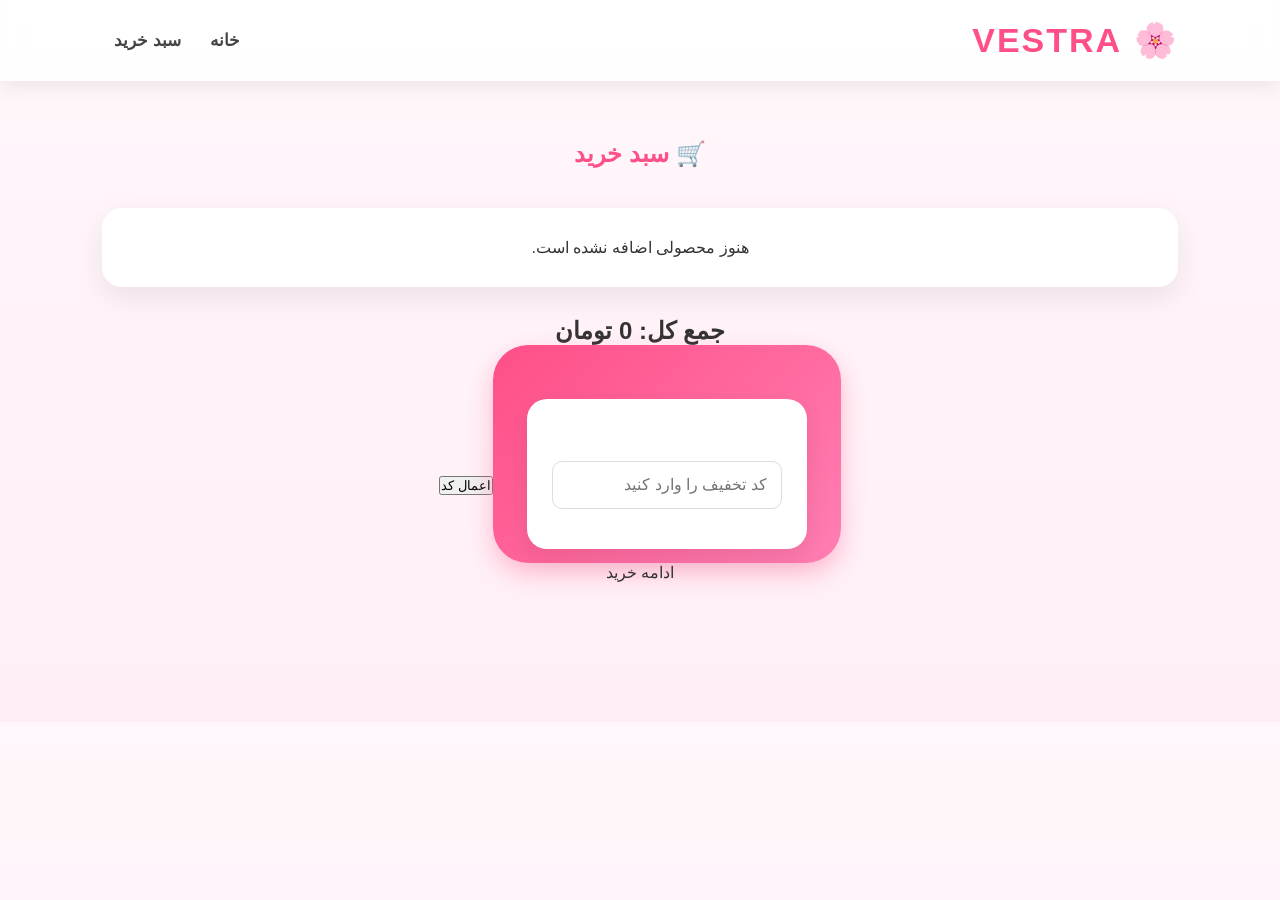
<file: cart.html>
<!DOCTYPE html>
<html lang="fa" dir="rtl">

<head>

<meta charset="UTF-8">

<meta name="viewport" content="width=device-width, initial-scale=1.0">

<title>سبد خرید | Vestra</title>

<link rel="stylesheet" href="style.css">

</head>

<body>

<header>

<div class="logo">🌸 VESTRA</div>

<nav>

<a href="index.html">خانه</a>

<a href="cart.html">سبد خرید</a>

</nav>

</header>

<section class="cart-page">

<h1>🛒 سبد خرید</h1>

<div id="cart-items">

<p>هنوز محصولی اضافه نشده است.</p>

</div>

<h2>

جمع کل:

<span id="total">

0

</span>

تومان

</h2>

<button class="btn">
<div class="coupon-box">

<h3>کد تخفیف</h3>

<input id="coupon" type="text" placeholder="کد تخفیف را وارد کنید">

<button onclick="applyCoupon()">اعمال کد</button>

<p id="coupon-message"></p>

</div>
ادامه خرید

</button>

</section>

<script src="script.js"></script>

</body>

</html>
</file>
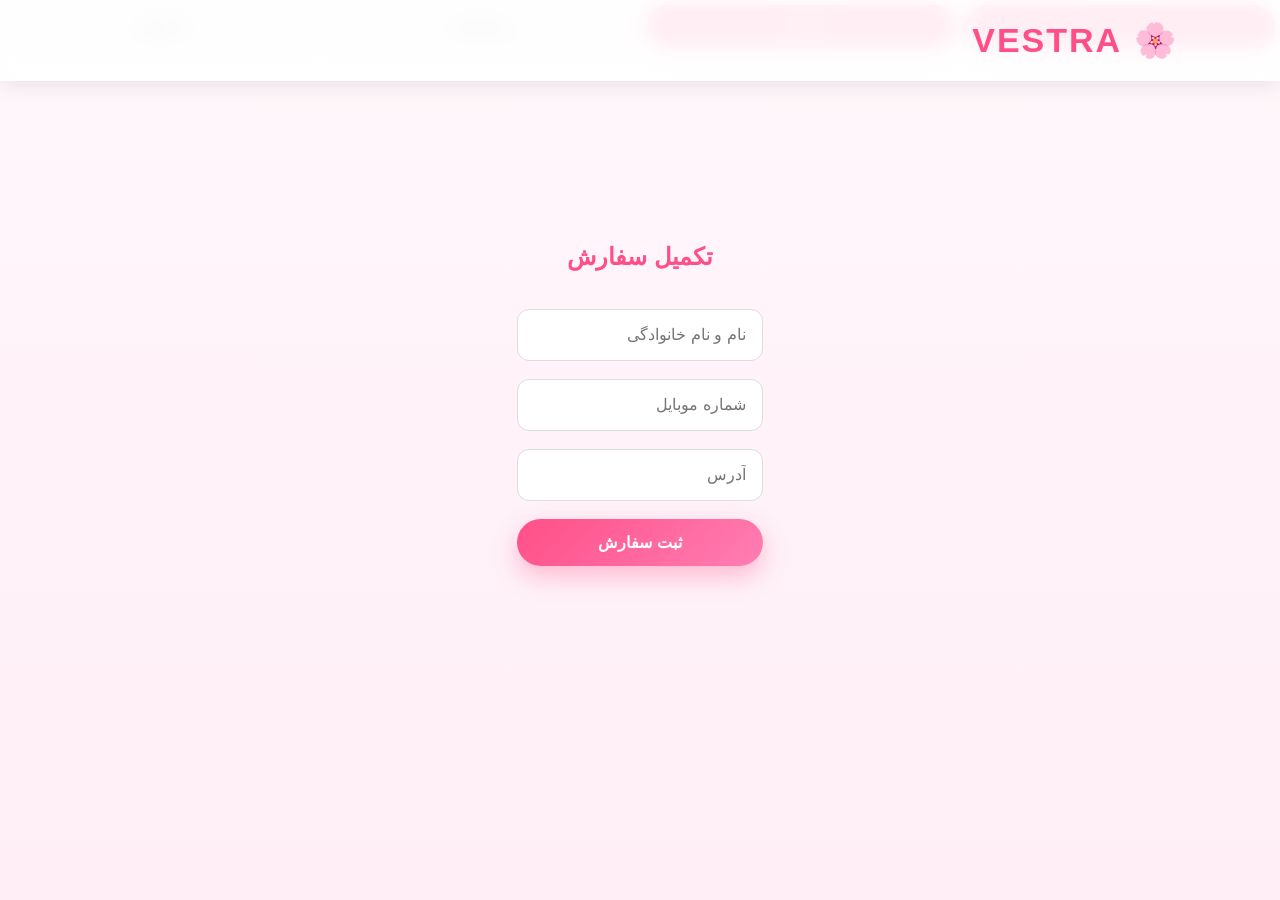
<file: checkout.html>
<div class="progress">

<div class="step active">سبد خرید</div>

<div class="step active">اطلاعات</div>

<div class="step">پرداخت</div>

<div class="step">تکمیل</div>

</div><!DOCTYPE html>
<html lang="fa" dir="rtl">

<head>

<meta charset="UTF-8">

<meta name="viewport" content="width=device-width, initial-scale=1.0">

<title>پرداخت | VESTRA</title>

<link rel="stylesheet" href="style.css">

</head>

<body>

<header>

<div class="logo">🌸 VESTRA</div>

</header>

<section class="login-page">

<h1>تکمیل سفارش</h1>

<input placeholder="نام و نام خانوادگی">

<input placeholder="شماره موبایل">

<input placeholder="آدرس">

<button class="btn">

ثبت سفارش

</button>

</section>

</body>

</html>
</file>
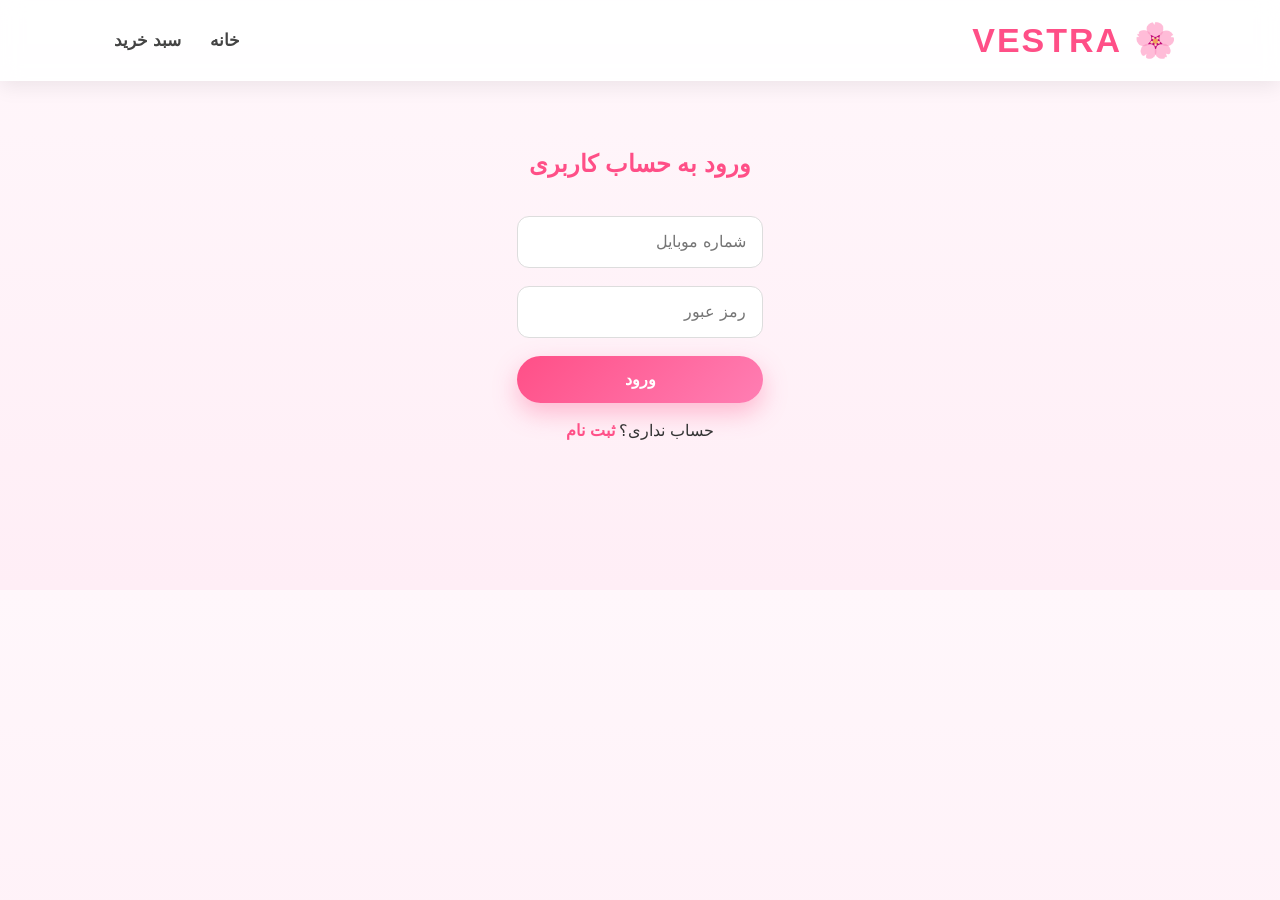
<file: login.html>
<!DOCTYPE html>
<html lang="fa" dir="rtl">

<head>

<meta charset="UTF-8">

<meta name="viewport" content="width=device-width, initial-scale=1.0">

<title>ورود | VESTRA</title>

<link rel="stylesheet" href="style.css">

</head>

<body>

<header>

<div class="logo">🌸 VESTRA</div>

<nav>

<a href="index.html">خانه</a>

<a href="cart.html">سبد خرید</a>

</nav>

</header>

<section class="login-page">

<h1>ورود به حساب کاربری</h1>

<input type="text" placeholder="شماره موبایل">

<input type="password" placeholder="رمز عبور">

<button class="btn">

ورود

</button>

<p>

حساب نداری؟

<a href="#">ثبت نام</a>

</p>

</section>

</body>

</html>
</file>
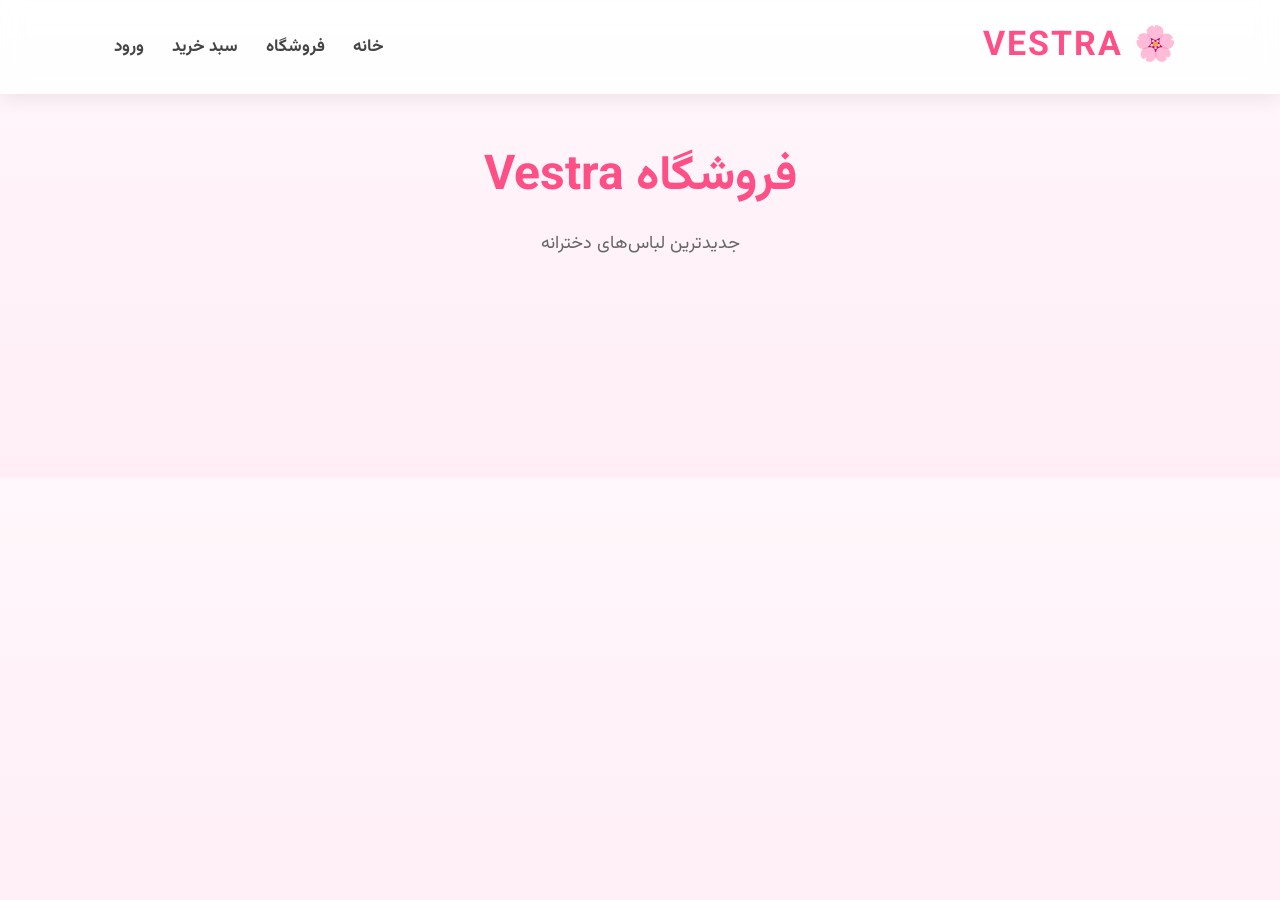
<file: shop.html>
<!DOCTYPE html>
<html lang="fa" dir="rtl">
<head>
<meta charset="UTF-8">
<meta name="viewport" content="width=device-width, initial-scale=1.0">
<title>فروشگاه | VESTRA</title>

<link rel="stylesheet" href="style.css">

<link rel="preconnect" href="https://fonts.googleapis.com">
<link rel="preconnect" href="https://fonts.gstatic.com" crossorigin>

<link href="https://fonts.googleapis.com/css2?family=Vazirmatn:wght@300;400;600;700&display=swap" rel="stylesheet">

</head>

<body>

<header>

<div class="logo">🌸 VESTRA</div>

<nav>

<a href="index.html">خانه</a>

<a href="shop.html">فروشگاه</a>

<a href="cart.html">سبد خرید</a>

<a href="login.html">ورود</a>

</nav>

</header>

<section class="shop-title">

<h1>فروشگاه Vestra</h1>

<p>جدیدترین لباس‌های دخترانه</p>

</section>

<section class="products">

<!-- محصولات اینجا قرار می‌گیرند -->

</section>

<script src="script.js"></script>

</body>
</html>
</file>
<file: style.css>
*{
margin:0;
padding:0;
box-sizing:border-box;
}

body{
font-family:Tahoma,sans-serif;
background:#0f0f0f;
color:#fff;
}

header{
position:fixed;
top:0;
left:0;
width:100%;
display:flex;
justify-content:space-between;
align-items:center;
padding:20px 8%;
background:rgba(0,0,0,.6);
backdrop-filter:blur(10px);
z-index:999;
}

.logo{
font-size:32px;
font-weight:bold;
color:#d4af37;
letter-spacing:2px;
}

nav a{
color:#fff;
text-decoration:none;
margin:0 12px;
font-size:17px;
transition:.3s;
}

nav a:hover{
color:#d4af37;
}

.hero{
height:100vh;
display:flex;
justify-content:center;
align-items:center;
flex-direction:column;
text-align:center;
background:linear-gradient(rgba(0,0,0,.5),rgba(0,0,0,.5)),url('https://images.unsplash.com/photo-1496747611176-843222e1e57c?w=1600') center/cover;
}

.hero h1{
font-size:60px;
margin-bottom:20px;
}

.hero p{
font-size:22px;
margin-bottom:30px;
}

.btn{
padding:15px 40px;
background:#d4af37;
color:#000;
text-decoration:none;
border-radius:40px;
font-weight:bold;
}

.products{
padding:80px 8%;
display:grid;
grid-template-columns:repeat(auto-fit,minmax(250px,1fr));
gap:25px;
}

.card{
background:#1a1a1a;
border-radius:15px;
overflow:hidden;
transition:.3s;
}

.card:hover{
transform:translateY(-8px);
}

.card img{
width:100%;
height:320px;
object-fit:cover;
}

.card h3,.card p{
padding:15px;
}

.card button{
margin:15px;
width:calc(100% - 30px);
padding:12px;
background:#d4af37;
border:none;
font-weight:bold;
cursor:pointer;
border-radius:8px;
}

footer{
padding:40px;
text-align:center;
background:#000;
}html{
scroll-behavior:smooth;
}

body{
background:linear-gradient(180deg,#fff7fb,#ffeef6);
color:#333;
}

header{
background:rgba(255,255,255,.9);
box-shadow:0 5px 20px rgba(0,0,0,.08);
}

.logo{
color:#ff4f87;
}

nav a{
color:#444;
font-weight:bold;
}

nav a:hover{
color:#ff4f87;
}

.btn{
background:#ff4f87;
color:#fff;
transition:.3s;
}

.btn:hover{
transform:scale(1.05);
}

.card{
background:#fff;
box-shadow:0 10px 30px rgba(0,0,0,.08);
}

.card button{
background:#ff4f87;
color:white;
border-radius:30px;
}

.card button:hover{
opacity:.9;
}.header-icons{
display:flex;
gap:18px;
font-size:24px;
cursor:pointer;
}

.header-icons span{
transition:.3s;
}

.header-icons span:hover{
transform:scale(1.2);
color:#ff4f87;
}

.logo{
display:flex;
align-items:center;
gap:10px;
font-size:34px;
font-weight:bold;
}

header{
border-bottom:1px solid rgba(255,255,255,.15);
}.collection{
padding:90px 8%;
text-align:center;
}

.collection h2{
font-size:42px;
color:#ff4f87;
margin-bottom:15px;
}

.collection p{
margin-bottom:50px;
font-size:18px;
color:#666;
}

.collection-box{
display:grid;
grid-template-columns:repeat(auto-fit,minmax(280px,1fr));
gap:30px;
}

.item{
background:white;
border-radius:25px;
overflow:hidden;
box-shadow:0 15px 35px rgba(0,0,0,.08);
transition:.4s;
}

.item:hover{
transform:translateY(-10px);
}

.item img{
width:100%;
height:360px;
object-fit:cover;
}

.item h3{
margin:15px 0 10px;
}

.item span{
display:block;
color:#ff4f87;
font-weight:bold;
margin-bottom:15px;
}

.item button{
margin-bottom:20px;
padding:12px 30px;
border:none;
background:#ff4f87;
color:white;
border-radius:30px;
cursor:pointer;
font-size:16px;
}.hero{
position:relative;
height:100vh;
overflow:hidden;
}

.slide{
position:absolute;
width:100%;
height:100%;
display:flex;
justify-content:center;
align-items:center;
flex-direction:column;
opacity:0;
transition:1s;
background-size:cover;
background-position:center;
text-align:center;
}

.slide:nth-child(1){
background-image:url("https://images.unsplash.com/photo-1496747611176-843222e1e57c?w=1600");
}

.slide:nth-child(2){
background-image:url("https://images.unsplash.com/photo-1483985988355-763728e1935b?w=1600");
}

.slide:nth-child(3){
background-image:url("https://images.unsplash.com/photo-1515886657613-9f3515b0c78f?w=1600");
}

.slide::before{
content:"";
position:absolute;
inset:0;
background:rgba(0,0,0,.45);
}

.slide h1,
.slide p,
.slide a{
position:relative;
z-index:2;
color:white;
}

.active{
opacity:1;
}.cart-icon{

position:relative;

font-size:28px;

cursor:pointer;

}

#cart-count{

position:absolute;

top:-8px;

right:-10px;

background:#ff4f87;

color:white;

width:20px;

height:20px;

border-radius:50%;

display:flex;

align-items:center;

justify-content:center;

font-size:12px;

font-weight:bold;

}

.add-cart{

transition:.3s;

}

.add-cart:hover{

transform:scale(1.05);

}.menu-btn{

display:none;

font-size:34px;

cursor:pointer;

color:#ff4f87;

}

@media(max-width:768px){

nav{

position:fixed;

top:80px;

right:-100%;

width:240px;

height:100vh;

background:white;

display:flex;

flex-direction:column;

padding:30px;

gap:20px;

transition:.4s;

box-shadow:-10px 0 20px rgba(0,0,0,.1);

}

nav.active{

right:0;

}

.menu-btn{

display:block;

}

}.favorite{

position:absolute;

top:15px;

left:15px;

width:42px;

height:42px;

border-radius:50%;

background:white;

display:flex;

justify-content:center;

align-items:center;

font-size:22px;

cursor:pointer;

box-shadow:0 5px 15px rgba(0,0,0,.15);

transition:.3s;

}

.favorite:hover{

transform:scale(1.15);

}

.favorite.active{

background:#ff4f87;

color:white;

}

.card{

position:relative;

}.search-box{

padding:40px;

text-align:center;

}

.search-box input{

width:90%;

max-width:500px;

padding:16px;

font-size:18px;

border-radius:35px;

border:none;

box-shadow:0 8px 20px rgba(0,0,0,.12);

outline:none;

}.whatsapp{

position:fixed;

bottom:25px;

left:20px;

width:60px;

height:60px;

background:#25D366;

border-radius:50%;

display:flex;

justify-content:center;

align-items:center;

font-size:30px;

text-decoration:none;

color:white;

box-shadow:0 10px 25px rgba(0,0,0,.25);

z-index:999;

transition:.3s;

}

.whatsapp:hover{

transform:scale(1.12);

}

#topBtn{

position:fixed;

bottom:100px;

left:25px;

width:55px;

height:55px;

border:none;

border-radius:50%;

background:#ff4f87;

color:white;

font-size:22px;

cursor:pointer;

display:none;

box-shadow:0 10px 25px rgba(0,0,0,.25);

z-index:999;

}.badge{

position:absolute;

top:15px;

right:15px;

background:#ff4f87;

color:white;

padding:6px 14px;

border-radius:25px;

font-size:13px;

font-weight:bold;

}

.sale{

background:#ff9800;

}

.stars{

margin:10px;

font-size:20px;

color:#FFD700;

}#toast{

position:fixed;

bottom:30px;

right:30px;

background:#222;

color:white;

padding:15px 25px;

border-radius:10px;

opacity:0;

transition:.4s;

z-index:9999;

}

#toast.show{

opacity:1;

}.filter{

display:flex;

justify-content:center;

gap:15px;

margin:40px 0;

flex-wrap:wrap;

}

.filter-btn{

padding:12px 25px;

border:none;

border-radius:30px;

background:white;

cursor:pointer;

font-weight:bold;

transition:.3s;

box-shadow:0 5px 15px rgba(0,0,0,.1);

}

.filter-btn.active{

background:#ff4f87;

color:white;
.modal{

display:none;

position:fixed;

top:0;

left:0;

width:100%;

height:100%;

background:rgba(0,0,0,.7);

justify-content:center;

align-items:center;

z-index:9999;

}

.modal-content{

background:white;

padding:25px;

border-radius:20px;

width:90%;

max-width:420px;

text-align:center;

position:relative;

animation:zoom .3s;

}

.modal-content img{

width:100%;

border-radius:15px;

margin-bottom:20px;

}

.close{

position:absolute;

top:15px;

right:20px;

font-size:30px;

cursor:pointer;

}

@keyframes zoom{

from{

transform:scale(.7);

opacity:0;

}

to{

transform:scale(1);

opacity:1;

}

}
}.options{
margin:20px 0;
text-align:right;
}

.sizes{
display:flex;
gap:10px;
margin:15px 0;
}

.sizes button{

padding:10px 18px;

border:none;

border-radius:10px;

background:#f5f5f5;

cursor:pointer;

transition:.3s;

}

.sizes button:hover{

background:#ff4f87;

color:white;

}

.colors{

display:flex;

gap:12px;

margin-top:15px;

}

.color{

width:32px;

height:32px;

border-radius:50%;

cursor:pointer;

border:2px solid #ddd;

}

.pink{

background:#ff4f87;

}

.black{

background:#222;

}

.white{

background:white;

}.footer{

display:grid;

grid-template-columns:repeat(auto-fit,minmax(250px,1fr));

gap:40px;

padding:70px 8%;

background:#1c1c1c;

color:white;

}

.footer-box{

display:flex;

flex-direction:column;

gap:12px;

}

.footer-box a{

color:#ddd;

text-decoration:none;

transition:.3s;

}

.footer-box a:hover{

color:#ff4f87;

padding-right:8px;

}

.copyright{

background:#111;

color:#bbb;

text-align:center;

padding:18px;

font-size:14px;

}.cart-page{

padding:140px 8%;

text-align:center;

}

.cart-page h1{

margin-bottom:40px;

color:#ff4f87;

}

#cart-items{

background:white;

padding:30px;

border-radius:20px;

box-shadow:0 10px 30px rgba(0,0,0,.08);

margin-bottom:30px;

}.login-page{

padding:150px 8%;

max-width:450px;

margin:auto;

display:flex;

flex-direction:column;

gap:18px;

}

.login-page input{

padding:16px;

border-radius:12px;

border:1px solid #ddd;

font-size:16px;

}

.login-page h1{

text-align:center;

color:#ff4f87;

margin-bottom:20px;

}

.login-page p{

text-align:center;

}

.login-page a{

color:#ff4f87;

text-decoration:none;

font-weight:bold;

}body{
font-family:'Vazirmatn',sans-serif;
}

.shop-title{

padding:140px 20px 60px;

text-align:center;

}

.shop-title h1{

font-size:48px;

color:#ff4f87;

margin-bottom:15px;

}

.shop-title p{

color:#666;

font-size:18px;

}.top-bar{
background:#ff4f87;
color:white;
text-align:center;
padding:12px;
font-size:15px;
font-weight:600;
animation:slideDown .8s;
}

@keyframes slideDown{
from{
transform:translateY(-100%);
}
to{
transform:translateY(0);
}
}.btn{

padding:14px 34px;

border:none;

border-radius:35px;

background:linear-gradient(135deg,#ff4f87,#ff7eb3);

color:white;

font-size:16px;

font-weight:bold;

cursor:pointer;

transition:.35s;

box-shadow:0 10px 25px rgba(255,79,135,.35);

}

.btn:hover{

transform:translateY(-4px);

box-shadow:0 15px 35px rgba(255,79,135,.45);

}.card{

overflow:hidden;

}

.card img{

transition:.5s;

}

.card:hover img{

transform:scale(1.08);

}

.card:hover{

box-shadow:0 20px 45px rgba(0,0,0,.15);

}#theme-btn{
width:45px;
height:45px;
border:none;
border-radius:50%;
background:#ff4f87;
color:#fff;
font-size:20px;
cursor:pointer;
transition:.3s;
}

#theme-btn:hover{
transform:rotate(180deg);
}

.dark{
background:#121212;
color:#fff;
}

.dark header{
background:rgba(20,20,20,.9);
}

.dark .card{
background:#1e1e1e;
color:white;
}

.dark footer{
background:#000;
}#loader{
position:fixed;
top:0;
left:0;
width:100%;
height:100%;
background:white;
display:flex;
justify-content:center;
align-items:center;
z-index:99999;
}

.spinner{
width:60px;
height:60px;
border:6px solid #eee;
border-top:6px solid #ff4f87;
border-radius:50%;
animation:spin 1s linear infinite;
}

@keyframes spin{

100%{
transform:rotate(360deg);
}

}.coupon-box{

margin-top:40px;

padding:25px;

background:#fff;

border-radius:20px;

box-shadow:0 10px 25px rgba(0,0,0,.08);

}

.coupon-box input{

width:100%;

padding:14px;

margin:15px 0;

border:1px solid #ddd;

border-radius:10px;

font-size:16px;

}

.coupon-box button{

width:100%;

padding:14px;

border:none;

background:#ff4f87;

color:white;

border-radius:10px;

cursor:pointer;

font-size:16px;

}.progress{

display:flex;

justify-content:space-between;

margin-bottom:40px;

}

.step{

flex:1;

text-align:center;

padding:12px;

background:#eee;

margin:5px;

border-radius:30px;

}

.step.active{

background:#ff4f87;

color:white;

}.best-seller{

padding:80px 8%;

text-align:center;

}

.best-seller h2{

margin-bottom:40px;

color:#ff4f87;

font-size:36px;

}.call-btn{

position:fixed;

right:20px;

bottom:25px;

width:60px;

height:60px;

background:#2196F3;

color:white;

border-radius:50%;

display:flex;

justify-content:center;

align-items:center;

font-size:30px;

text-decoration:none;

box-shadow:0 10px 25px rgba(0,0,0,.2);

z-index:999;

}
</file>
